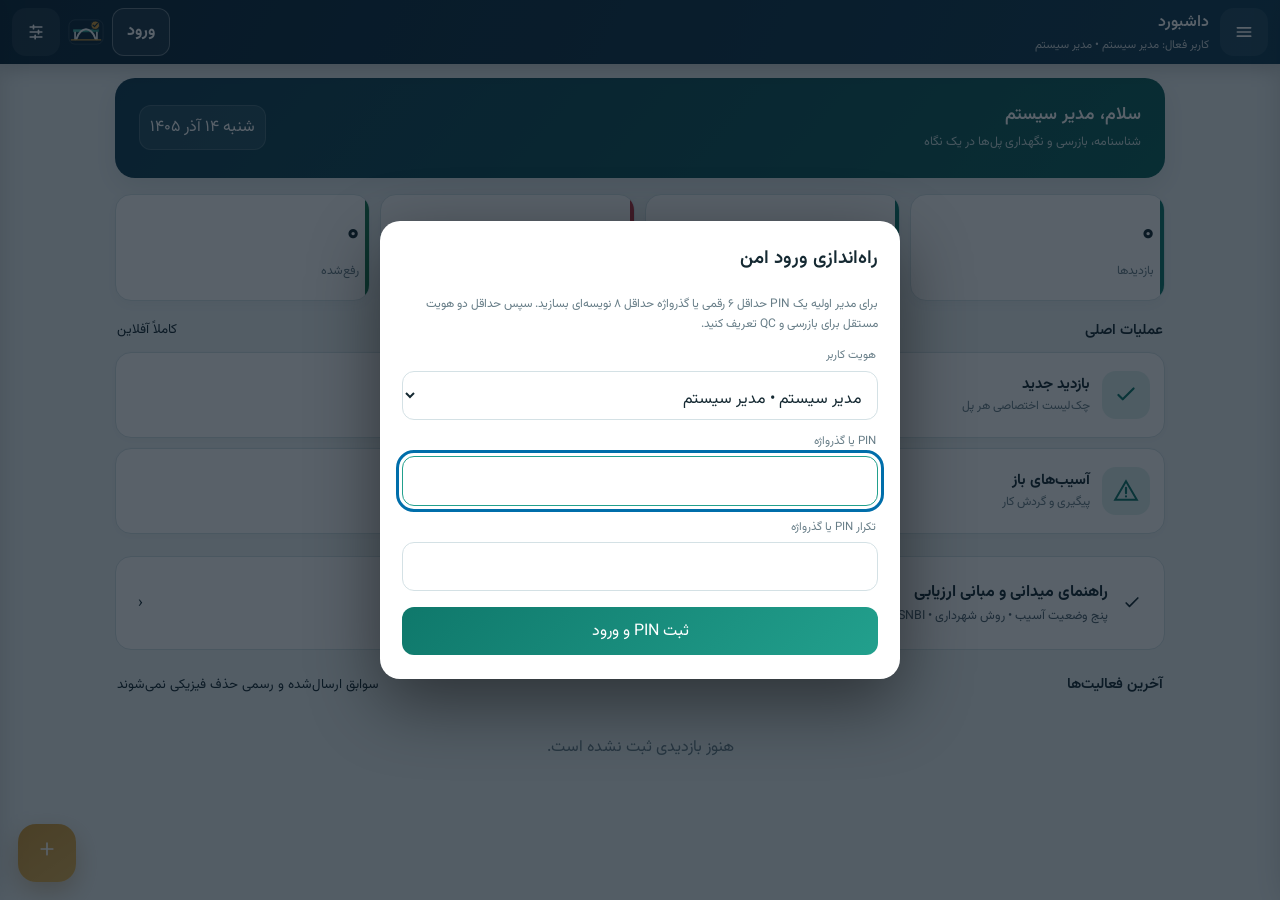
<file: app/src/main/assets/index.html>
<!doctype html>
<html lang="fa" dir="rtl">
<head>
<meta charset="utf-8"><meta name="viewport" content="width=device-width,initial-scale=1,viewport-fit=cover">
<meta http-equiv="Content-Security-Policy" content="default-src 'self' data: blob:; img-src 'self' data: blob: https://appassets.androidplatform.net; style-src 'self' 'unsafe-inline'; script-src 'self' 'unsafe-inline'; connect-src 'none'; object-src 'none'; base-uri 'none'; form-action 'none'">
<link rel="stylesheet" href="css/app.css">
<link rel="stylesheet" href="css/professional.css">
<title>بازرسی پل - Bridge Maintenance</title>

</head>
<body>
<div id="splash" aria-label="صفحه آغازین با پس‌زمینه پل ورسک"><div class="splash-inner"><img class="splash-logo" src="bridge_logo.svg" alt="نشان بازرسی پل"><div class="splash-title">سامانه نگهداری و بازرسی پل</div><div class="bridge-loader"></div><div class="powered">Powered By Daniyal Salimi</div><div class="powered-fa">دانیال سلیمی • سازنده و مالک نرم‌افزار</div></div></div>
<div class="app">
<header class="topbar"><button class="iconbtn" onclick="openDrawer('right')" aria-label="منوی اصلی"><svg class="ui-icon" aria-hidden="true"><use href="icons.svg#menu"></use></svg></button><div class="top-title"><b id="pageTitle">داشبورد</b><small id="activeUserLine">نشست قفل است</small></div><button class="session-button" id="sessionButton" type="button" onclick="toggleSession()" aria-label="ورود امن کاربر">ورود</button><img class="logo-mini" src="bridge_logo.svg" alt=""><button class="iconbtn" onclick="openDrawer('left')" aria-label="ابزارها و تنظیمات"><svg class="ui-icon" aria-hidden="true"><use href="icons.svg#tools"></use></svg></button></header>
<main>
<section id="dashboard" class="page active">
 <div class="hero"><div class="hero-row"><div><h2 id="hello">سلام</h2><p>شناسنامه، بازرسی و نگهداری پل‌ها در یک نگاه</p></div><div class="date-chip" id="todayChip">—</div></div></div>
 <div class="grid4"><div class="stat"><div class="num" id="stIns">۰</div><small>بازدیدها</small></div><div class="stat"><div class="num" id="stBridges">۰</div><small>پل‌های ثبت‌شده</small></div><div class="stat danger"><div class="num" id="stCritical">۰</div><small>آسیب اضطراری باز</small></div><div class="stat ok"><div class="num" id="stResolved">۰</div><small>رفع‌شده</small></div></div>
 <div class="section-title"><h3>عملیات اصلی</h3><small>کاملاً آفلاین</small></div>
 <div class="quick">
  <button class="qcard" onclick="newInspection()"><div class="qicon"><svg class="ui-icon" aria-hidden="true"><use href="icons.svg#check"></use></svg></div><div><b>بازدید جدید</b><span>چک‌لیست اختصاصی هر پل</span></div></button>
  <button class="qcard" onclick="go('bridges')"><div class="qicon"><svg class="ui-icon" aria-hidden="true"><use href="icons.svg#pin"></use></svg></div><div><b>لیست پل‌ها</b><span>افزودن و مشاهده شناسنامه فنی</span></div></button>
  <button class="qcard" onclick="go('defects')"><div class="qicon"><svg class="ui-icon" aria-hidden="true"><use href="icons.svg#warning"></use></svg></div><div><b>آسیب‌های باز</b><span>پیگیری و گردش کار</span></div></button>
  <button class="qcard" onclick="go('reports')"><div class="qicon"><svg class="ui-icon" aria-hidden="true"><use href="icons.svg#chart"></use></svg></div><div><b>گزارش‌ها</b><span>PDF، CSV و Excel</span></div></button>
 </div>
 <button class="academy-entry" onclick="go('academy')"><svg class="ui-icon" aria-hidden="true"><use href="icons.svg#check"></use></svg><span><b>راهنمای میدانی و مبانی ارزیابی</b><small>پنج وضعیت آسیب • روش شهرداری • FHWA / SNBI</small></span><span aria-hidden="true">‹</span></button><div class="section-title"><h3>آخرین فعالیت‌ها</h3><small>سوابق ارسال‌شده و رسمی حذف فیزیکی نمی‌شوند</small></div><div class="list" id="recentList"></div>
</section>

<section id="bridges" class="page"><div class="card"><div class="card-head"><b>لیست پل‌ها</b><span class="pill blue" id="bridgeCount">۰ پل</span></div><div class="card-body"><div class="searchbar"><input class="input" id="bridgeSearch" type="search" placeholder="جستجوی نام، کد، کاربری یا مشخصات فنی..." oninput="renderBridges()"><button class="btn primary" type="button" onclick="editBridge()">＋ افزودن پل</button><button class="btn" type="button" onclick="uploadBridgeFile()">آپلود فایل پل</button></div><div class="selection-bar"><button class="btn" onclick="selectAllRecords('bridges')">انتخاب همه</button><button class="btn danger" onclick="deleteSelected('bridges')">حذف انتخابی</button></div><div class="notice">فرم شناسنامه فنی دقیقاً از فایل «شناسنامه فنی پل - نشریه ۳۶۷» تولید شده و گزینه‌های منویی آن حفظ شده‌اند.</div></div></div><div id="bridgeList" class="bridge-list"></div></section>

<section id="bridgeForm" class="page"><div class="card"><div class="card-head"><b id="bridgeFormTitle">افزودن پل جدید</b><button class="btn" type="button" onclick="go('bridges')">بازگشت</button></div><div class="card-body"><div class="notice">سلول‌های منویی فایل مرجع به فهرست بازشو تبدیل شده‌اند. فیلدهای ستاره‌دار الزامی هستند.</div></div></div><div id="bridgeProfileSections"></div><details class="profile-section" open><summary><span>ثبت موقعیت پل</span><small>GPS یا ورود دستی</small></summary><div class="form-grid"><div class="field"><label>عرض جغرافیایی</label><input id="bridgeLatitude" type="number" step="any" inputmode="decimal" placeholder="35.689200"></div><div class="field"><label>طول جغرافیایی</label><input id="bridgeLongitude" type="number" step="any" inputmode="decimal" placeholder="51.389000"></div></div><div class="btnline"><button class="btn primary" type="button" onclick="captureBridgeLocation()">ثبت خودکار از GPS</button><button class="btn" type="button" onclick="clearBridgeLocation()">پاک کردن موقعیت</button></div><div id="bridgeLocationState" class="muted location-state">موقعیت ثبت نشده</div></details><div class="sticky-save"><button class="btn primary" type="button" onclick="saveBridge()">ذخیره شناسنامه پل</button><button class="btn" type="button" onclick="go('bridges')">انصراف</button></div></section>

<section id="inspectionForm" class="page">
 <div class="card"><div class="card-head"><b>مشخصات بازدید</b><span class="pill blue" id="inspectionNo">پیش‌نویس</span></div><div class="card-body">
  <div class="field bridge-selector-field"><label>انتخاب پل *</label><select id="inspectionBridge" onchange="handleInspectionBridgeChanged()"><option value="">— انتخاب پل —</option></select><small id="selectedBridgeSummary">ابتدا پل را انتخاب کنید تا چک‌لیست اختصاصی ساخته شود.</small></div>
  <div class="form-grid inspection-meta-grid">
   <div class="field"><label>تاریخ بازدید (شمسی)</label><button class="input" id="jdateBtn" onclick="openCalendar()">—</button><input type="hidden" id="gdate"></div>
   <div class="field"><label>نوع بازدید</label><select id="visitType"><option>بازدید چشمی مستمر</option><option>بازدید دوره‌ای شش‌ماهه خط و ابنیه</option><option>پس از خرابی</option><option>بازدید ویژه</option><option>بازدید روزانه</option></select></div>
   <div class="field"><label>شیفت</label><select id="shift"><option>روز</option><option>عصر</option><option>شب</option></select></div>
   <div class="field"><label>بازرس احراز‌شده *</label><input id="inspectorName" type="text" maxlength="120" readonly aria-readonly="true" placeholder="ابتدا وارد شوید"><small>نام از هویت احراز‌شده گرفته می‌شود و قابل ورود دستی نیست.</small></div>
  </div>
 </div></div>
 <div class="section-title"><h3>چک‌لیست تخصصی</h3><small>مشاهده، شواهد و ارزیابی قابل پیگیری</small></div>
 <div class="searchbar checklist-search"><div class="search-input-wrap"><svg class="ui-icon" aria-hidden="true"><use href="icons.svg#search"></use></svg><input class="input" id="checklistSearch" type="search" autocomplete="off" placeholder="جستجوی سریع عیب یا زیربخش..."></div><button class="btn" type="button" onclick="clearChecklistSearch()">پاک کردن</button></div><div class="checklist-tools"><button class="btn" type="button" onclick="markCurrentCategoryHealthy()">تأیید موارد سالم گروه باز</button><button class="btn" type="button" onclick="go('academy')">راهنمای ارزیابی</button></div><div id="inspectionValidation" class="callout urgent" tabindex="-1" role="alert" hidden></div><div id="checklistSearchState" class="muted checklist-search-state" aria-live="polite"></div><div id="scorePreview" aria-live="polite"></div><div id="checklistHost"></div>
 <details class="profile-section international-section"><summary><span>ارزیابی بین‌المللی FHWA / SNBI</span><small>۰ تا ۹ + تفسیر کیفی</small></summary><div class="card-body"><div class="callout">مستقل از امتیاز شهرداری؛ ثبت توسط ارزیاب و بر اساس شواهد. ارزیابی ناقص به‌عنوان سالم گزارش نمی‌شود.</div><div id="internationalForm"></div></div></details>
 <details class="profile-section"><summary><span>ارزیابی کمی عناصر؛ CS1 تا CS4</span><small>اختیاری • با مرجع عنصر</small></summary><div class="card-body"><p>مقدار کل و مقدار هر حالت را با یک واحد وارد کنید. چهار مقدار باید جمعاً برابر مقدار کل باشند.</p><div id="elementAssessments"></div><button class="btn" type="button" onclick="addElementAssessment()">افزودن عنصر</button></div></details>
 <div class="card"><div class="card-head"><b>نام و امضای بازرس</b></div><div class="card-body">
  <div class="notice">امضا به شناسه بازرس احراز‌شده و هش محتوای ارسالی متصل می‌شود. گزارش فقط پس از کنترل کیفیت مستقل رسمی خواهد شد.</div>
  <div class="btnline" style="margin-top:8px"><button class="btn primary" onclick="openSignature('inspector')"><svg class="ui-icon" aria-hidden="true"><use href="icons.svg#signature"></use></svg> ثبت امضای بازرس</button></div>
  <div class="btnline" style="margin-top:12px"><button class="btn primary" onclick="saveInspection(false)">ذخیره پیش‌نویس</button><button class="btn navy" onclick="saveInspection(true)">ارسال برای کنترل کیفیت مستقل</button></div>
 </div></div>
</section>

<section id="drafts" class="page"><div class="searchbar"><input class="input" id="draftSearch" placeholder="جستجو در پیش‌نویس‌ها..." oninput="renderDrafts()"><button class="btn" onclick="selectAllRecords('drafts')">انتخاب همه</button><button class="btn danger" onclick="deleteSelected('drafts')">حذف</button></div><div id="draftList" class="list"></div></section>
<section id="inspections" class="page"><div class="searchbar"><input class="input" id="insSearch" placeholder="جستجو در گزارش‌های تأییدشده..." oninput="renderInspections()"><button class="btn" onclick="exportHistoryZip()">ZIP سوابق رسمی</button></div><div class="notice">گزارش تأییدشده تغییرناپذیر است؛ اصلاح با نسخه جانشین و ابطال با رکورد مستقل انجام می‌شود.</div><div id="inspectionList" class="list" style="margin-top:10px"></div></section>
<section id="reviews" class="page"><div class="card"><div class="card-head"><b>صف کنترل کیفیت مستقل</b><span class="pill warning" id="reviewCount">۰ گزارش</span></div><div class="card-body"><div class="notice">بازبین باید هویت و صلاحیت معتبر داشته باشد و نمی‌تواند گزارش خود را تأیید کند. شماره رسمی فقط پس از تأیید صادر می‌شود.</div></div></div><div id="reviewList" class="list"></div></section>
<section id="criticalFindings" class="page"><div class="card"><div class="card-head"><b>پرونده‌های یافته بحرانی</b><span class="pill danger">اقدام ایمنی</span></div><div class="card-body"><div class="callout urgent">هر یافته اضطراری باید اقدام فوری، تصمیم بهره‌برداری، اعلان، مسئول، مهلت و تأیید مستقل رفع خطر داشته باشد.</div></div></div><div id="criticalList" class="list"></div></section>
<section id="programs" class="page"><div class="card"><div class="card-head"><b>برنامه بازرسی و موعدها</b></div><div class="card-body"><div class="notice">فاصله پایه باید منبع مصوب داشته باشد. موعد زودتر مبتنی بر ریسک فقط با دلیل مهندسی ثبت می‌شود و برنامه عقب‌افتاده به علت تأخیر نیاز دارد.</div></div></div><div id="programList" class="list"></div></section>
<section id="defects" class="page"><div class="searchbar"><input class="input" id="defSearch" placeholder="جستجو در آسیب‌ها..." oninput="renderDefects()"><select id="defFilter" onchange="renderDefects()"><option value="open">باز</option><option value="critical">اضطراری</option><option value="all">همه</option></select><button class="btn" onclick="selectAllRecords('defects')">انتخاب همه</button><button class="btn danger" onclick="deleteSelected('defects')">حذف انتخابی</button></div><div id="defectList" class="list"></div></section>

<section id="reports" class="page"><div class="card"><div class="card-head"><b>گزارش‌های خروجی</b></div><div class="card-body"><div class="form-grid"><div class="field"><label>نوع بازه</label><select id="reportPeriod"><option value="day">روزانه</option><option value="month">ماهانه شمسی</option><option value="all">همه سوابق</option></select></div><div class="field"><label>تاریخ / ماه مبنا</label><button class="input" id="reportDateBtn" onclick="openCalendar('report')">—</button></div></div><div class="btnline" style="margin-top:10px"><button class="btn" onclick="exportReport('pdf')">PDF</button><button class="btn" onclick="exportReport('csv')">CSV</button><button class="btn" onclick="exportReport('xlsx')">Excel</button><button class="btn primary" onclick="exportReport('zip')">ZIP کامل</button></div><div class="notice" style="margin-top:12px">گزارش شامل شناسنامه، مشاهدات، امتیازها و پوشش بازرسی است. برای دریافت تصاویر همراه گزارش، ZIP کامل را انتخاب کنید. CSV قالب متنی است و اندازه و رنگ سلول ندارد.</div></div></div><div id="reportSummary"></div></section>
<section id="users" class="page"><div class="card"><div class="card-head"><b>هویت‌ها، نقش‌ها و صلاحیت‌ها</b><button class="btn" onclick="editUser()">＋ هویت حرفه‌ای</button></div><div class="card-body"><div class="notice">عملیات رسمی به نشست دارای PIN، نقش مجاز و صلاحیت معتبر متصل است. هویت دارای سابقه حذف نمی‌شود و فقط با دلیل غیرفعال خواهد شد.</div></div></div><div id="userList" class="list"></div></section>
<section id="master" class="page"><div class="card"><div class="card-head"><b>اطلاعات پایه و حدود فنی</b></div><div class="card-body"><div class="notice">آستانه‌های مهندسی فقط در صورت وجود منبع معتبر و تأیید سازمانی ثبت شوند. برنامه عدد فنی حدسی تولید نمی‌کند.</div><div id="masterList"></div></div></div></section>

<section id="academy" class="page"><div class="academy-hero"><span class="eyebrow">دفترچه همراه بازرس • ۱.۶.۰</span><h2>از مشاهده تا تصمیم آگاهانه</h2><p>راهنمای میدانی، معنای امتیازها و مستندات مهندسی؛ همیشه آفلاین در دسترس.</p></div><label class="academy-search">جستجو در راهنمای مهندسی<input id="academySearch" type="search" placeholder="مثلاً ع.ا.ب، ترک، امتیاز یا عکس" oninput="renderAcademy()"></label><div id="academyLessons"></div><details class="lesson"><summary><b>منابع و نسخه روش</b></summary><div class="lesson-body"><p>منبع محلی: VELAYAT.xlsx، برگه Ins. Form. روش نرم‌افزار: ۱.۶.۰. نشانی‌ها برای مراجعه و کنترل منبع ارائه شده‌اند؛ جزوه بدون اینترنت قابل استفاده است.</p><ul id="academyReferences"></ul></div></details></section>
<section id="guide" class="page">
 <div class="card"><div class="card-head"><b>راهنمای استفاده</b><span class="pill blue">راهنمای سریع و کامل</span></div><div class="card-body"><div class="notice">این راهنما برای کاربر تازه‌کار نوشته شده است. هر بخش را باز کنید؛ مراحل به ترتیب عملی توضیح داده شده‌اند.</div></div></div>
 <div class="guide-list">
  <details class="guide-item" open><summary>۱. راه‌اندازی هویت امن و صلاحیت</summary><div><p>در نخستین اجرا برای مدیر سیستم PIN حداقل ۶ رقمی یا گذرواژه حداقل ۸ نویسه‌ای بسازید. سپس از «هویت‌ها، نقش‌ها و صلاحیت‌ها» حداقل یک بازرس و یک بازبین QC مستقل تعریف کنید.</p><p>صلاحیت شامل رشته، مدرک، سابقه، دوره، گواهی، تاریخ انقضا و دامنه انواع بازرسی است و تأیید آن نباید توسط خود شخص انجام شود.</p></div></details>
  <details class="guide-item"><summary>۲. ثبت شناسنامه پل</summary><div><p>از «لیست پل‌ها» گزینه «افزودن پل» را بزنید. فیلدها و گزینه‌های بازشو از فایل شناسنامه فنی نشریه ۳۶۷ ساخته شده‌اند.</p><p>موقعیت پل را می‌توانید از GPS دستگاه بگیرید یا عرض و طول جغرافیایی را دستی وارد کنید.</p></div></details>
  <details class="guide-item"><summary>۳. ثبت بازدید جدید</summary><div><p>«بازدید جدید» را بزنید و در نخستین فیلد پل موردنظر را انتخاب کنید. چک‌لیست بر اساس کاربری، سیستم سازه‌ای، مصالح و اجزای ثبت‌شده همان پل ساخته می‌شود؛ انتخاب‌نکردن شدت به معنی بررسی‌نشدن است.</p><p>گروه‌های چک‌لیست در حالت پیش‌فرض بسته هستند. فلش هر گروه را بزنید تا باز یا بسته شود.</p></div></details>
  <details class="guide-item"><summary>۴. ثبت GPS محل خرابی</summary><div><p>در هر رخداد دکمه «ثبت لوکیشن» را بزنید. بار اول Android مجوز موقعیت مکانی می‌خواهد. برای دقت بهتر، Location/GPS گوشی روشن و فضای دید آسمان مناسب باشد.</p><p>برنامه طول و عرض جغرافیایی، دقت، زمان ثبت و منبع موقعیت را نگه می‌دارد. اگر دقت پایین باشد در همان کارت مشخص می‌شود؛ می‌توانید دوباره ثبت کنید یا لوکیشن را پاک کنید. مختصات دستی ساخته یا حدس زده نمی‌شود.</p></div></details>
  <details class="guide-item"><summary>۵. عکس‌ها و پیوست‌ها</summary><div><p>برای هر رخداد می‌توانید از دوربین عکس بگیرید یا تصویر موجود را انتخاب کنید. تصاویر هر رخداد مستقل‌اند. در خروجی ZIP، عکس‌ها بر اساس بازدید و کد رخداد دسته‌بندی می‌شوند.</p></div></details>
  <details class="guide-item"><summary>۶. هویت و امضای بازرس</summary><div><p>نام بازرس از نشست احراز‌شده خوانده می‌شود و قابل ورود دستی نیست. «امضای بازرس» را ثبت کنید؛ فایل امضا به شناسه همان کاربر متصل می‌شود و هنگام ارسال به هش محتوای بازدید پیوند می‌خورد.</p></div></details>
  <details class="guide-item"><summary>۷. پیش‌نویس، ارسال و کنترل کیفیت</summary><div><p>پیش‌نویس قابل ویرایش و حذف است. «ارسال برای کنترل کیفیت مستقل» رکورد میدانی را قفل و snapshot نسخه را نگهداری می‌کند؛ این مرحله هنوز گزارش رسمی نیست.</p><p>بازبین واجدصلاحیت دیگری گزارش را با نظر مستند تأیید یا برای اصلاح بازمی‌گرداند. شماره رسمی یکتا فقط پس از تأیید صادر می‌شود.</p></div></details>
  <details class="guide-item"><summary>۸. سوابق، ابطال و یافته بحرانی</summary><div><p>گزارش تأییدشده حذف یا بازنویسی نمی‌شود. اصلاح، نسخه جانشین با پیوند به اصل می‌سازد و ابطال، دلیل و تأیید مستقل را بدون حذف اصل ثبت می‌کند.</p><p>یافته اضطراری تا ثبت اقدام فوری، تصمیم بهره‌برداری، اعلان، مسئول و مهلت ارسال نمی‌شود؛ بستن پرونده نیز به مدرک رفع خطر و تأیید مستقل نیاز دارد.</p></div></details>
  <details class="guide-item"><summary>۹. گزارش PDF، Excel، CSV و ZIP</summary><div><p>خروجی رسمی فقط از گزارش‌های تأییدشده و باطل‌نشده ساخته می‌شود و شماره گزارش، هویت بازرس، بازبین QC و نسخه را نشان می‌دهد. رکوردهای در انتظار QC یا بازگشتی خروجی رسمی ندارند.</p><p>ZIP کامل علاوه بر گزارش‌ها، JSON پل‌ها و بازدیدها و پوشه‌های عکس و امضا را نگه می‌دارد. لینک نام تصویر در Excel به مسیر نسبی همان عکس در بسته ZIP اشاره می‌کند.</p></div></details>
  <details class="guide-item"><summary>۱۰. منطق چک‌لیست پویا</summary><div><p>برای پل راه، نوع روسازی ثبت‌شده تعیین می‌کند موارد آسفالتی، بتنی یا عمومی کدام‌اند. برای پل راه‌آهن، موارد ریل و هندسه خط نمایش داده می‌شوند؛ بالاست فقط برای خط بالاستی و بست مستقیم فقط برای خطِ متصل مستقیم به عرشه می‌آید.</p><p>وجود هر جزء نیز مستقل کنترل می‌شود؛ برای نمونه اگر نرده یا پیاده‌رو «وجود ندارد» باشد، موارد همان جزء حذف می‌شوند. خرابی‌های مصالح برای عضو مربوط ساخته می‌شوند؛ مانند خرابی بتن پایه و خرابی فولاد تیرها، بدون نمایش دستهٔ مصالح نامرتبط.</p></div></details>
  <details class="guide-item"><summary>۱۱. برنامه بازدید، پشتیبان و بازیابی</summary><div><p>در «برنامه بازرسی و موعدها»، موعد و مبنای مصوب را برای هر پل ثبت کنید. تغییر زودتر بر اساس ریسک و تأخیر از موعد باید دلیل داشته باشد.</p><p>پشتیبان شامل داده، audit زنجیره‌شده، عکس و امضاست؛ verifierهای PIN عمداً منتقل نمی‌شوند. پس از بازیابی معتبر، مدیر سیستم باید PIN را دوباره راه‌اندازی کند.</p></div></details>
  <details class="guide-item"><summary>۱۲. تنظیمات ظاهر و حالت شب</summary><div><p>از «نمایش و ظاهر» حالت روز/شب، فونت‌ها، اندازه متن، تراکم، کنتراست و سایر گزینه‌ها را تنظیم کنید. اگر خوانایی اولویت دارد، پیش‌تنظیم «خوانایی بالا» مناسب است.</p></div></details>
  <details class="guide-item"><summary>۱۳. نکات ایمنی داده و خطایابی</summary><div><p>قبل از بازیابی یا تغییر عمده، یک Backup جدید بگیرید. اگر GPS پاسخ نداد، مجوز Location و روشن بودن سرویس موقعیت را بررسی کنید. اگر دوربین لغو شود، پیش‌نویس باید باقی بماند.</p><p>این برنامه آفلاین طراحی شده و دسترسی اینترنت زمان اجرا ندارد. چک‌لیست کمک‌یار بازرسی چشمی است و جایگزین قضاوت مهندس واجدصلاحیت، آزمایش تکمیلی یا دستورالعمل مصوب مالک پل نیست.</p></div></details>
 </div>
</section>
<section id="settings" class="page"><div class="settings-nav"><button onclick="showSettingsPanel('appearance')">نمایش و ظاهر</button><button onclick="showSettingsPanel('organization')">سازمان</button><button onclick="showSettingsPanel('data')">داده و پشتیبان</button><button onclick="showSettingsPanel('about')">درباره برنامه</button></div>
<div id="settingsAppearance" class="settings-panel active"><div class="card"><div class="card-head"><b>تنظیمات ظاهری</b><span class="pill blue">پیشنهادی</span></div><div class="card-body">
  <div class="form-grid">
   <div class="field"><label>حالت</label><select id="themeMode" data-appearance onchange="appearanceChanged()"><option value="day">روز</option><option value="night">شب</option></select></div>
   <div class="field"><label>پیش‌تنظیم</label><select id="appearancePreset" onchange="applyAppearancePreset(this.value)"><option value="recommended">پیشنهادی</option><option value="readable">خوانایی بالا</option><option value="compact">فشرده</option><option value="custom">سفارشی</option></select></div>
   <div class="field"><label>فونت متن عمومی</label><select id="fontMain" data-appearance onchange="appearanceChanged()"><option value="noto-sans">Noto Sans Arabic</option><option value="vazirmatn">Vazirmatn</option><option value="noto-naskh">Noto Naskh Arabic</option></select></div>
   <div class="field"><label>فونت عنوان‌ها</label><select id="fontTitle" data-appearance onchange="appearanceChanged()"><option value="noto-sans">Noto Sans Arabic</option><option value="vazirmatn">Vazirmatn</option><option value="noto-naskh">Noto Naskh Arabic</option></select></div>
   <div class="field"><label>فونت برچسب فیلدها</label><select id="fontLabel" data-appearance onchange="appearanceChanged()"><option value="noto-sans">Noto Sans Arabic</option><option value="vazirmatn">Vazirmatn</option><option value="noto-naskh">Noto Naskh Arabic</option></select></div>
   <div class="field"><label>فونت متن فیلدها</label><select id="fontInput" data-appearance onchange="appearanceChanged()"><option value="noto-sans">Noto Sans Arabic</option><option value="vazirmatn">Vazirmatn</option><option value="noto-naskh">Noto Naskh Arabic</option></select></div>
   <div class="field"><label>فونت جداول</label><select id="fontTable" data-appearance onchange="appearanceChanged()"><option value="noto-sans">Noto Sans Arabic</option><option value="vazirmatn">Vazirmatn</option><option value="noto-naskh">Noto Naskh Arabic</option></select></div>
   <div class="field"><label>اندازه متن</label><select id="textSize" data-appearance onchange="appearanceChanged()"><option value="xs">خیلی کوچک</option><option value="s">کوچک</option><option value="m">استاندارد</option><option value="l">بزرگ</option><option value="xl">خیلی بزرگ</option></select></div>
   <div class="field"><label>وزن متن عمومی</label><select id="bodyWeight" data-appearance onchange="appearanceChanged()"><option value="400">معمولی</option><option value="500">متوسط</option><option value="600">پررنگ</option></select></div>
   <div class="field"><label>وزن عنوان‌ها</label><select id="headingWeight" data-appearance onchange="appearanceChanged()"><option value="500">معمولی</option><option value="600">متوسط</option><option value="700">پررنگ</option></select></div>
   <div class="field"><label>تراکم رابط</label><select id="uiDensity" data-appearance onchange="appearanceChanged()"><option value="compact">فشرده</option><option value="standard">استاندارد</option><option value="large">درشت</option></select></div>
   <div class="field"><label>اندازه کنترل‌ها</label><select id="controlSize" data-appearance onchange="appearanceChanged()"><option value="standard">استاندارد</option><option value="large">درشت</option></select></div>
   <div class="field"><label>سبک گوشه‌ها</label><select id="cornerStyle" data-appearance onchange="appearanceChanged()"><option value="low">کم</option><option value="standard">استاندارد</option><option value="round">گرد</option></select></div>
   <div class="field"><label>انیمیشن رابط</label><select id="animationMode" data-appearance onchange="appearanceChanged()"><option value="full">کامل</option><option value="reduced">کاهش‌یافته</option><option value="off">خاموش</option></select></div>
   <div class="field"><label>کنتراست</label><select id="contrastMode" data-appearance onchange="appearanceChanged()"><option value="standard">استاندارد</option><option value="high">زیاد</option></select></div>
   <div class="field"><label>رنگ تأکیدی</label><select id="accentPalette" data-appearance onchange="appearanceChanged()"><option value="engineering-teal">فیروزه‌ای مهندسی</option><option value="blue">آبی</option><option value="green">سبز</option><option value="slate-blue">خاکستری-آبی</option></select></div>
   <div class="field"><label>اندازه برچسب نقشه</label><select id="mapLabelScale" data-appearance onchange="appearanceChanged()"><option value="0.9">کوچک</option><option value="1">استاندارد</option><option value="1.15">بزرگ</option></select></div>
  </div>
  <div class="appearance-preview" id="appearancePreview" aria-live="polite"><div class="preview-title">نمونه عنوان</div><p>نمونه متن عمومی برای بررسی خوانایی در محیط کار.</p><label>برچسب فیلد</label><input value="نمونه مقدار" readonly><div class="preview-actions"><button class="btn primary" type="button">دکمه نمونه</button><span class="severity-badge sev-critical">اضطراری</span></div></div>
  <div class="btnline"><button class="btn primary" type="button" onclick="saveSettings()">ذخیره تنظیمات</button><button class="btn" type="button" onclick="resetAppearance()">بازنشانی تنظیمات ظاهری</button></div>
 </div></div>
</div>
<div id="settingsOrganization" class="settings-panel"><div class="card"><div class="card-head"><b>سازمان</b></div><div class="card-body"><div class="field"><label>نام سازمان / اداره برای سربرگ گزارش</label><input id="orgName" value="شرکت مهندسین مشاور هگزا"></div><div class="field"><label>واحد / اداره کل</label><input id="unitName"></div><div class="field"><label>نمایش تاریخ میلادی در جزئیات</label><select id="showGregorian"><option value="yes">بله</option><option value="no">خیر</option></select></div><button class="btn primary" type="button" onclick="saveSettings()">ذخیره تنظیمات</button></div></div></div>
<div id="settingsData" class="settings-panel"><div class="card"><div class="card-head"><b>داده و پشتیبان</b></div><div class="card-body"><div class="muted">پشتیبان کامل شامل داده ساختاریافته و فایل‌های رسانه‌ای است. فایل پشتیبان ابتدا اعتبارسنجی و خلاصه می‌شود؛ پس از تأیید شما، یک پشتیبان ایمنی ساخته و بازیابی تراکنشی انجام می‌شود.</div><div class="btnline" style="margin-top:12px"><button class="btn" onclick="backupAll()">ایجاد پشتیبان کامل</button><button class="btn" onclick="restoreBackup()">بازیابی پشتیبان</button></div><div id="backupStatus" class="backup-status muted" aria-live="polite">برای اطمینان، پشتیبان‌ها را خارج از گوشی نیز نگهداری کنید.</div></div></div></div>
<div id="settingsAbout" class="settings-panel"><div class="card"><div class="card-head"><b>درباره برنامه و اطلاعات فنی</b></div><div class="card-body"><div class="about-owner"><b>Powered By Daniyal Salimi</b><span>طراحی و ساخت: دانیال سلیمی</span><small>حقوق انحصاری نرم‌افزار متعلق به سازنده است.</small></div><div class="divider"></div><div class="muted">نسخه آفلاین • بدون مجوز اینترنت • پایگاه داده محلی</div><div class="divider"></div><div id="appVersion" class="muted">—</div></div></div></div>
</section>
</main>
<button class="fab" onclick="newInspection()" aria-label="بازدید جدید"><svg class="ui-icon" aria-hidden="true"><use href="icons.svg#plus"></use></svg></button>
</div>

<div class="scrim" id="scrim" onclick="closeDrawers()"></div>
<aside class="drawer right" id="rightDrawer"><div class="drawer-head"><img src="bridge_logo.svg"><b>سامانه نگهداری و بازرسی پل</b><small id="drawerUser">کاربر فعال</small></div><div class="menu" id="mainMenu">
<button onclick="go('dashboard')"><span class="mi"><svg class="ui-icon" aria-hidden="true"><use href="icons.svg#home"></use></svg></span>داشبورد</button><button onclick="go('bridges')"><span class="mi"><svg class="ui-icon" aria-hidden="true"><use href="icons.svg#pin"></use></svg></span>لیست پل‌ها</button><button onclick="newInspection()"><span class="mi"><svg class="ui-icon" aria-hidden="true"><use href="icons.svg#check"></use></svg></span>بازدید جدید</button><button onclick="go('drafts')"><span class="mi"><svg class="ui-icon" aria-hidden="true"><use href="icons.svg#report"></use></svg></span>پیش‌نویس‌ها و بازگشتی‌ها</button><button onclick="go('reviews')"><span class="mi"><svg class="ui-icon" aria-hidden="true"><use href="icons.svg#check"></use></svg></span>صف کنترل کیفیت</button><button onclick="go('inspections')"><span class="mi"><svg class="ui-icon" aria-hidden="true"><use href="icons.svg#report"></use></svg></span>گزارش‌های رسمی</button><button onclick="go('criticalFindings')"><span class="mi"><svg class="ui-icon" aria-hidden="true"><use href="icons.svg#warning"></use></svg></span>یافته‌های بحرانی</button><button onclick="go('defects')"><span class="mi"><svg class="ui-icon" aria-hidden="true"><use href="icons.svg#warning"></use></svg></span>آسیب‌ها و اقدامات اصلاحی</button><button onclick="go('reports')"><span class="mi"><svg class="ui-icon" aria-hidden="true"><use href="icons.svg#chart"></use></svg></span>گزارش‌ها</button></div></aside>
<aside class="drawer left" id="leftDrawer"><div class="drawer-head"><b>ابزارها و تنظیمات</b><small>مدیریت آفلاین سامانه</small></div><div class="menu"><button onclick="go('users')"><span class="mi"><svg class="ui-icon" aria-hidden="true"><use href="icons.svg#users"></use></svg></span>هویت‌ها و صلاحیت‌ها</button><button onclick="go('programs')"><span class="mi"><svg class="ui-icon" aria-hidden="true"><use href="icons.svg#settings"></use></svg></span>برنامه بازرسی و موعدها</button><button onclick="go('master')"><span class="mi"><svg class="ui-icon" aria-hidden="true"><use href="icons.svg#settings"></use></svg></span>اطلاعات پایه و حدود فنی</button><button onclick="go('settings')"><span class="mi"><svg class="ui-icon" aria-hidden="true"><use href="icons.svg#tools"></use></svg></span>تنظیمات</button><button onclick="go('academy')"><span class="mi"><svg class="ui-icon" aria-hidden="true"><use href="icons.svg#check"></use></svg></span>راهنمای میدانی و امتیازدهی</button><button onclick="go('guide')"><span class="mi"><svg class="ui-icon" aria-hidden="true"><use href="icons.svg#check"></use></svg></span>راهنمای استفاده</button><button onclick="backupAll()"><span class="mi"><svg class="ui-icon" aria-hidden="true"><use href="icons.svg#backup"></use></svg></span>پشتیبان‌گیری</button></div></aside>

<div class="modal" id="calendarModal"><div class="sheet" data-swipe-sheet="bottom"><div class="sheetbar"></div><div class="calendar-head"><button class="btn" onclick="calMove(-1)">‹</button><b id="calTitle">—</b><button class="btn" onclick="calMove(1)">›</button></div><div class="cal-grid" id="calGrid"></div><div class="btnline" style="margin-top:10px"><button class="btn" onclick="closeModal('calendarModal')">انصراف</button><button class="btn primary" onclick="calToday()">امروز</button></div></div></div>
<div class="modal" id="signatureModal"><div class="sheet" data-swipe-sheet="bottom"><div class="sheetbar"></div><h3>امضای دستی</h3><canvas id="signatureCanvas" class="signature"></canvas><div class="btnline" style="margin-top:10px"><button class="btn" onclick="clearSignature()">پاک کردن</button><button class="btn primary" onclick="saveSignature()">ثبت امضا</button></div></div></div>
<div class="modal" id="annotateModal"><div class="sheet" data-swipe-sheet="bottom"><div class="sheetbar"></div><h3>علامت‌گذاری روی تصویر</h3><canvas id="annotateCanvas" class="annotate"></canvas><div class="btnline" style="margin-top:10px"><button class="btn" onclick="closeModal('annotateModal')">انصراف</button><button class="btn primary" onclick="saveAnnotatedPhoto()">ذخیره تصویر</button></div></div></div>
<div class="modal" id="genericModal"><div class="sheet" data-swipe-sheet="bottom"><div class="sheetbar"></div><h3 id="genericTitle"></h3><div id="genericBody"></div><div id="genericActions" class="btnline" style="margin-top:12px"></div></div></div>
<div class="modal auth-modal" id="authModal" role="dialog" aria-modal="true" aria-labelledby="authTitle"><div class="sheet auth-sheet"><h3 id="authTitle">ورود امن</h3><p id="authHelp" class="muted"></p><div class="field"><label for="authUser">هویت کاربر</label><select id="authUser" autocomplete="username"></select></div><div class="field"><label for="authPin">PIN یا گذرواژه</label><input id="authPin" type="password" inputmode="numeric" autocomplete="current-password" minlength="6" maxlength="64"></div><div class="field" id="authPinConfirmField" hidden><label for="authPinConfirm">تکرار PIN یا گذرواژه</label><input id="authPinConfirm" type="password" inputmode="numeric" autocomplete="new-password" minlength="6" maxlength="64"></div><div id="authError" class="inline-error" role="alert" tabindex="-1" aria-live="assertive"></div><div class="btnline"><button class="btn primary" id="authSubmit" type="button" onclick="submitAuthentication()">ورود</button><button class="btn" id="authCancel" type="button" onclick="closeModal('authModal')">انصراف</button></div></div></div>
<div class="toast" id="toast"></div>

<script src="js/bridge.js"></script>
<script src="js/severity.js"></script>
<script src="js/search.js"></script>
<script src="data/bridge-profile-schema.js"></script>
<script src="data/municipal-catalog.js"></script>
<script src="js/scoring.js"></script>
<script src="data/bridge-checklists.js"></script>
<script src="js/locations.js"></script>
<script src="js/app-core.js"></script>
<script src="js/navigation.js"></script>
<script src="js/bridges.js"></script>
<script src="js/photos.js"></script>
<script src="js/reports.js"></script>
<script src="js/backup.js"></script>
<script src="js/appearance.js"></script>
<script src="js/gestures.js"></script>
<script src="js/engineering.js"></script>
<script src="js/governance.js"></script>

</body></html>
</file>
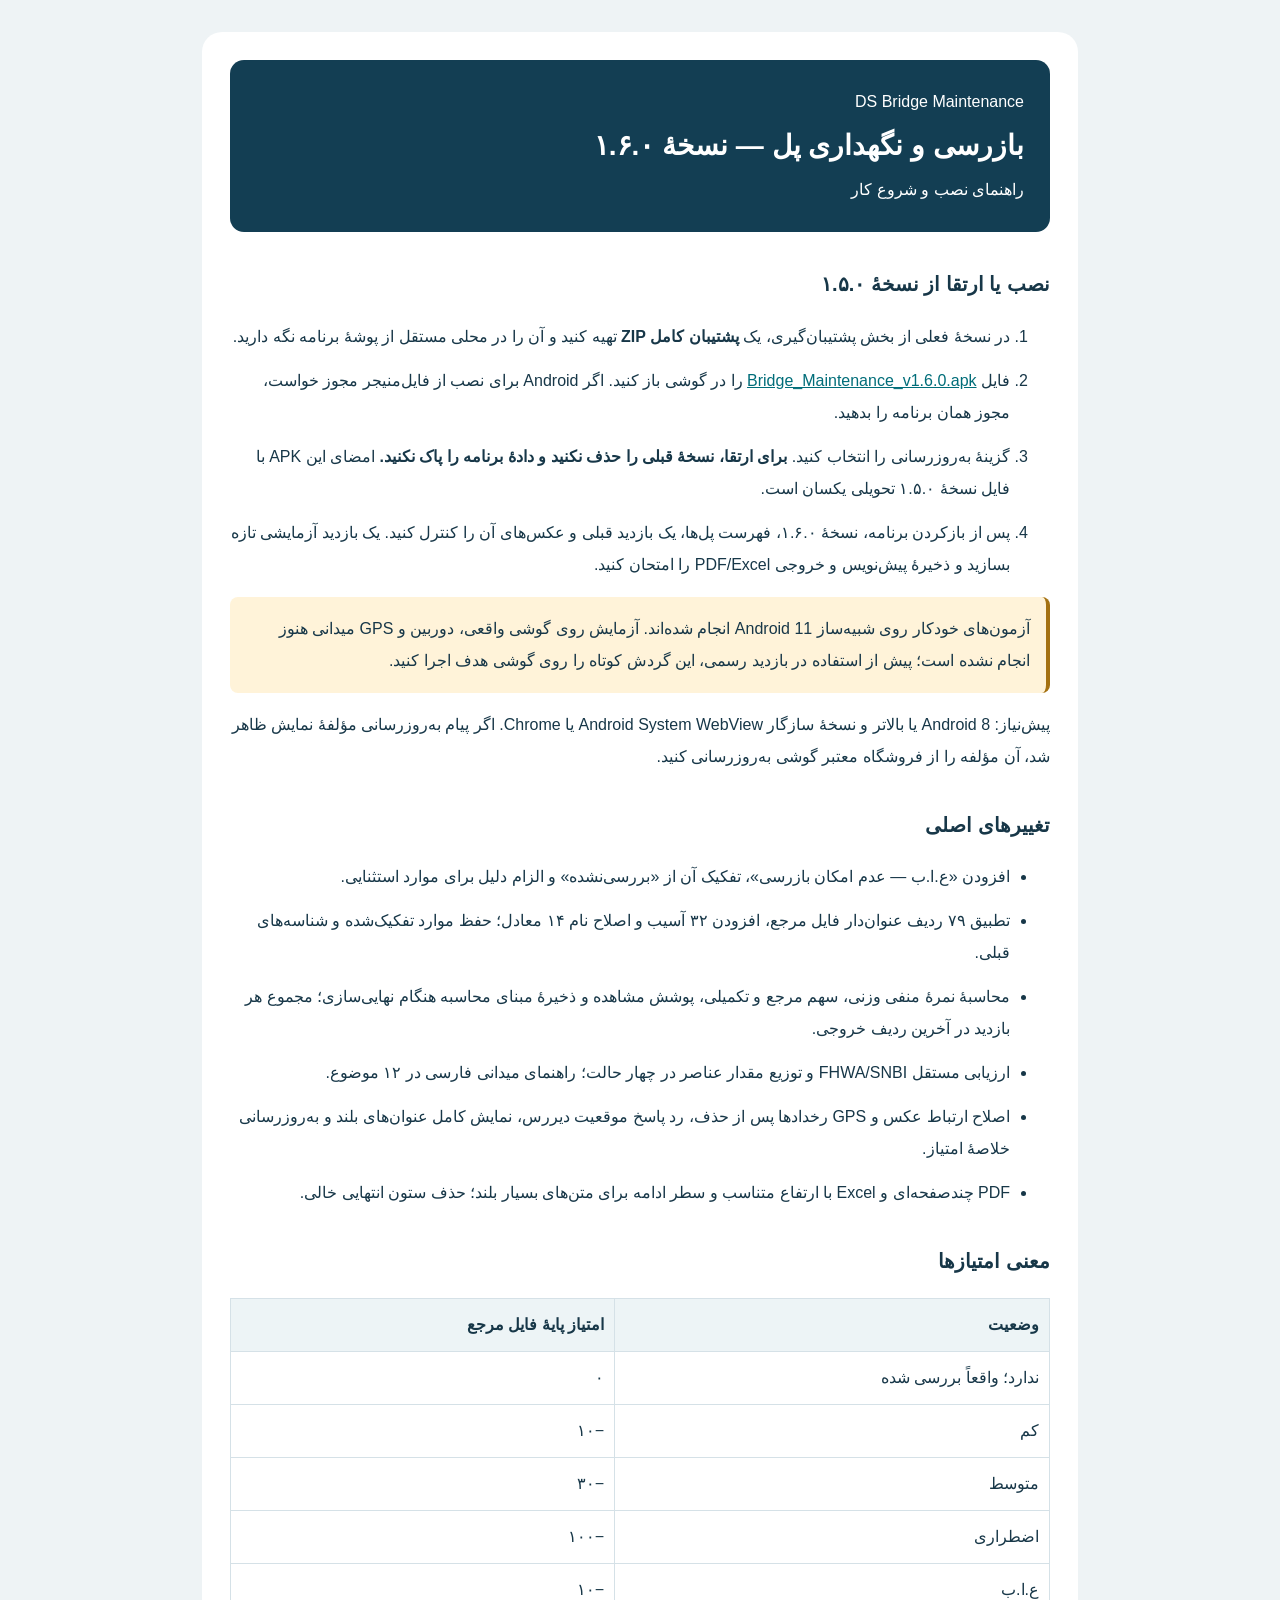
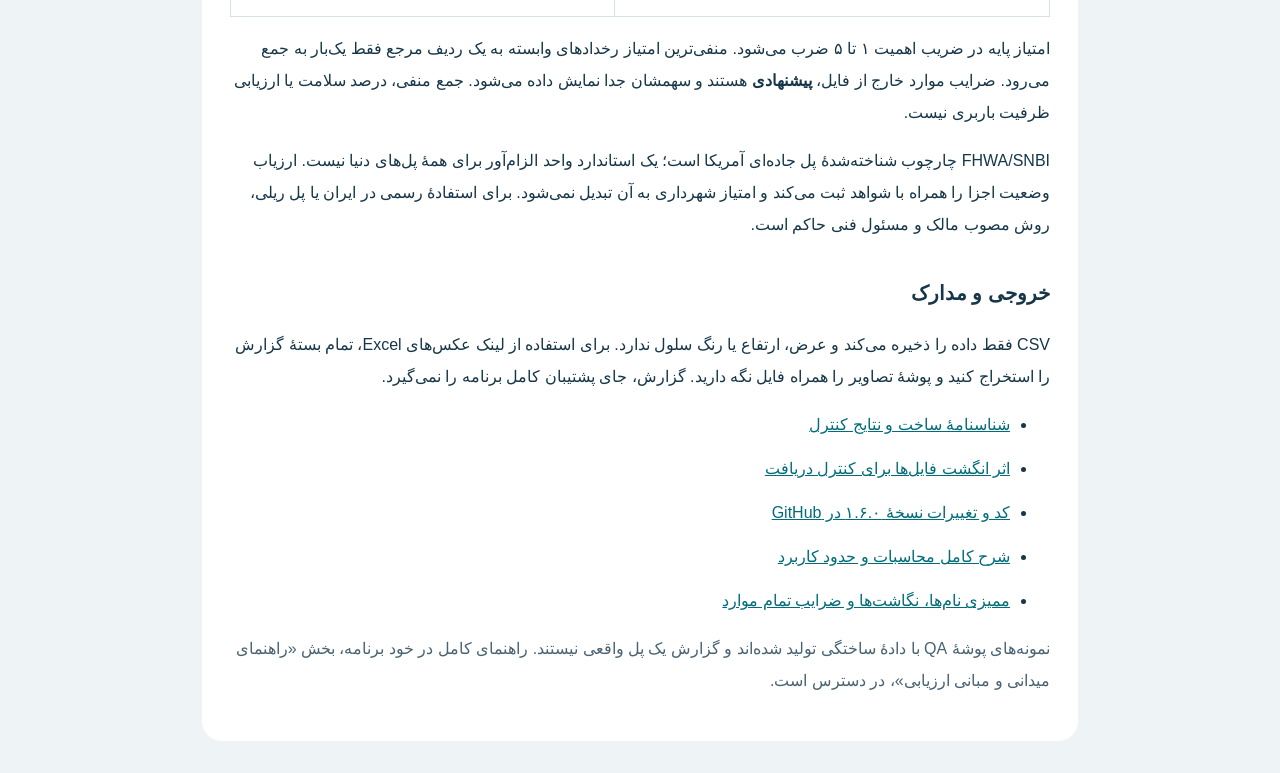
<file: releases/v1.6.0/README_INSTALL_FA.html>
<!doctype html><html lang="fa" dir="rtl"><meta charset="utf-8"><meta name="viewport" content="width=device-width,initial-scale=1"><title>راهنمای نصب — بازرسی پل ۱.۶.۰</title>
<style>body{margin:0;background:#eef3f5;color:#173748;font:16px/2 Tahoma,Arial,sans-serif}main{max-width:820px;margin:32px auto;padding:28px;background:#fff;border-radius:20px}header{background:#133e53;color:#fff;padding:26px;border-radius:14px}h1{font-size:28px;margin:0}h2{font-size:20px;margin-top:32px}a{color:#006d79}li{margin:12px 0}code{direction:ltr;unicode-bidi:isolate;display:inline-block;overflow-wrap:anywhere;font-size:13px}.note{padding:16px;background:#fff3d9;border-right:4px solid #a47112;border-radius:8px}.muted{color:#496373}table{border-collapse:collapse;width:100%}td,th{border:1px solid #d5e1e7;padding:10px;text-align:right}th{background:#edf4f6}@media(max-width:600px){main{margin:0;padding:18px;border-radius:0}h1{font-size:23px}}</style>
<main><header><div>DS Bridge Maintenance</div><h1>بازرسی و نگهداری پل — نسخهٔ ۱.۶.۰</h1><div>راهنمای نصب و شروع کار</div></header>
<h2>نصب یا ارتقا از نسخهٔ ۱.۵.۰</h2>
<ol><li>در نسخهٔ فعلی از بخش پشتیبان‌گیری، یک <strong>پشتیبان کامل ZIP</strong> تهیه کنید و آن را در محلی مستقل از پوشهٔ برنامه نگه دارید.</li><li>فایل <a href="Bridge_Maintenance_v1.6.0.apk">Bridge_Maintenance_v1.6.0.apk</a> را در گوشی باز کنید. اگر Android برای نصب از فایل‌منیجر مجوز خواست، مجوز همان برنامه را بدهید.</li><li>گزینهٔ به‌روزرسانی را انتخاب کنید. <strong>برای ارتقا، نسخهٔ قبلی را حذف نکنید و دادهٔ برنامه را پاک نکنید.</strong> امضای این APK با فایل نسخهٔ ۱.۵.۰ تحویلی یکسان است.</li><li>پس از بازکردن برنامه، نسخهٔ ۱.۶.۰، فهرست پل‌ها، یک بازدید قبلی و عکس‌های آن را کنترل کنید. یک بازدید آزمایشی تازه بسازید و ذخیرهٔ پیش‌نویس و خروجی PDF/Excel را امتحان کنید.</li></ol>
<p class="note">آزمون‌های خودکار روی شبیه‌ساز Android 11 انجام شده‌اند. آزمایش روی گوشی واقعی، دوربین و GPS میدانی هنوز انجام نشده است؛ پیش از استفاده در بازدید رسمی، این گردش کوتاه را روی گوشی هدف اجرا کنید.</p>
<p>پیش‌نیاز: Android 8 یا بالاتر و نسخهٔ سازگار Android System WebView یا Chrome. اگر پیام به‌روزرسانی مؤلفهٔ نمایش ظاهر شد، آن مؤلفه را از فروشگاه معتبر گوشی به‌روزرسانی کنید.</p>
<h2>تغییرهای اصلی</h2>
<ul><li>افزودن «ع.ا.ب — عدم امکان بازرسی»، تفکیک آن از «بررسی‌نشده» و الزام دلیل برای موارد استثنایی.</li><li>تطبیق ۷۹ ردیف عنوان‌دار فایل مرجع، افزودن ۳۲ آسیب و اصلاح نام ۱۴ معادل؛ حفظ موارد تفکیک‌شده و شناسه‌های قبلی.</li><li>محاسبهٔ نمرهٔ منفی وزنی، سهم مرجع و تکمیلی، پوشش مشاهده و ذخیرهٔ مبنای محاسبه هنگام نهایی‌سازی؛ مجموع هر بازدید در آخرین ردیف خروجی.</li><li>ارزیابی مستقل FHWA/SNBI و توزیع مقدار عناصر در چهار حالت؛ راهنمای میدانی فارسی در ۱۲ موضوع.</li><li>اصلاح ارتباط عکس و GPS رخدادها پس از حذف، رد پاسخ موقعیت دیررس، نمایش کامل عنوان‌های بلند و به‌روزرسانی خلاصهٔ امتیاز.</li><li>PDF چندصفحه‌ای و Excel با ارتفاع متناسب و سطر ادامه برای متن‌های بسیار بلند؛ حذف ستون انتهایی خالی.</li></ul>
<h2>معنی امتیازها</h2>
<table><tr><th>وضعیت</th><th>امتیاز پایهٔ فایل مرجع</th></tr><tr><td>ندارد؛ واقعاً بررسی شده</td><td>۰</td></tr><tr><td>کم</td><td>−۱۰</td></tr><tr><td>متوسط</td><td>−۳۰</td></tr><tr><td>اضطراری</td><td>−۱۰۰</td></tr><tr><td>ع.ا.ب</td><td>−۱۰</td></tr></table>
<p>امتیاز پایه در ضریب اهمیت ۱ تا ۵ ضرب می‌شود. منفی‌ترین امتیاز رخدادهای وابسته به یک ردیف مرجع فقط یک‌بار به جمع می‌رود. ضرایب موارد خارج از فایل، <strong>پیشنهادی</strong> هستند و سهمشان جدا نمایش داده می‌شود. جمع منفی، درصد سلامت یا ارزیابی ظرفیت باربری نیست.</p>
<p>FHWA/SNBI چارچوب شناخته‌شدهٔ پل جاده‌ای آمریکا است؛ یک استاندارد واحد الزام‌آور برای همهٔ پل‌های دنیا نیست. ارزیاب وضعیت اجزا را همراه با شواهد ثبت می‌کند و امتیاز شهرداری به آن تبدیل نمی‌شود. برای استفادهٔ رسمی در ایران یا پل ریلی، روش مصوب مالک و مسئول فنی حاکم است.</p>
<h2>خروجی و مدارک</h2>
<p>CSV فقط داده را ذخیره می‌کند و عرض، ارتفاع یا رنگ سلول ندارد. برای استفاده از لینک عکس‌های Excel، تمام بستهٔ گزارش را استخراج کنید و پوشهٔ تصاویر را همراه فایل نگه دارید. گزارش، جای پشتیبان کامل برنامه را نمی‌گیرد.</p>
<ul><li><a href="RELEASE_VERIFICATION.json">شناسنامهٔ ساخت و نتایج کنترل</a></li><li><a href="SHA256SUMS.txt">اثر انگشت فایل‌ها برای کنترل دریافت</a></li><li><a href="https://github.com/daniyalsalimidsds/DS-Bridge-Maintenance/pull/1">کد و تغییرات نسخهٔ ۱.۶.۰ در GitHub</a></li><li><a href="https://github.com/daniyalsalimidsds/DS-Bridge-Maintenance/blob/upgrade/v1.6.0/docs/SCORING_METHODS.md">شرح کامل محاسبات و حدود کاربرد</a></li><li><a href="https://github.com/daniyalsalimidsds/DS-Bridge-Maintenance/blob/upgrade/v1.6.0/docs/CATALOG_AUDIT.md">ممیزی نام‌ها، نگاشت‌ها و ضرایب تمام موارد</a></li></ul>
<p class="muted">نمونه‌های پوشهٔ QA با دادهٔ ساختگی تولید شده‌اند و گزارش یک پل واقعی نیستند. راهنمای کامل در خود برنامه، بخش «راهنمای میدانی و مبانی ارزیابی»، در دسترس است.</p>
</main></html>
</file>
<file: app/src/main/assets/css/app.css>
@font-face{font-family:"Noto Sans Arabic";src:url("../fonts/NotoSansArabic.ttf") format("truetype");font-weight:100 900;font-display:swap}
@font-face{font-family:"Vazirmatn";src:url("../fonts/Vazirmatn.ttf") format("truetype");font-weight:100 900;font-display:swap}
@font-face{font-family:"Noto Naskh Arabic";src:url("../fonts/NotoNaskhArabic.ttf") format("truetype");font-weight:400 700;font-display:swap}
:root{--bg:#eef4f5;--card:#fff;--text:#152932;--muted:#687e88;--line:#d4e1e5;--navy:#0b2739;--navy2:#123e56;--teal:#0f786b;--teal2:#22a08d;--gold:#d49b38;--red:#b72f3c;--orange:#cc6c27;--green:#17754d;--shadow:0 9px 26px #092b3b18;--font-main:"Noto Sans Arabic",Tahoma,Arial,sans-serif;--font-title:var(--font-main);--font-label:var(--font-main);--font-input:var(--font-main);--font-table:var(--font-main);--text-scale:1;--body-weight:400;--heading-weight:650;--density-scale:1;--control-min:48px;--radius-user:16px;--map-label-scale:1;--accent:var(--teal);--accent2:var(--teal2);--focus-ring:0 0 0 3px #22a08d35}
*{box-sizing:border-box;-webkit-tap-highlight-color:transparent}html,body{margin:0;width:100%;height:100%;overflow:hidden;background:var(--bg);color:var(--text);font-family:var(--font-main);font-size:calc(16px * var(--text-scale));font-weight:var(--body-weight);overscroll-behavior:none}button,input,select,textarea{font:inherit;color:inherit}button{cursor:pointer}h1,h2,h3,h4,.top-title b,.card-head b,.preview-title{font-family:var(--font-title);font-weight:var(--heading-weight)}
body[data-theme="night"],body.dark{--bg:#09151d;--card:#112630;--text:#eef5f6;--muted:#a5b6bd;--line:#294752;--navy:#061b28;--navy2:#103448;--teal:#36ad9d;--teal2:#5ec8b8;--shadow:0 10px 30px #0005}body[data-contrast="high"]{--muted:color-mix(in srgb,var(--text) 78%,var(--bg));--line:color-mix(in srgb,var(--text) 35%,var(--bg))}
#splash{position:fixed;inset:0;z-index:1000;display:flex;align-items:center;justify-content:center;background:#061725 url('../veresk_loading.jpg') center/cover no-repeat;transition:opacity .32s,visibility .32s}#splash:after{content:"";position:absolute;inset:0;background:linear-gradient(180deg,#06172580 0%,#0b344163 40%,#03121ee8 100%)}.splash-inner{position:relative;z-index:1;text-align:center;color:#fff;padding:28px 24px;border:1px solid #ffffff40;border-radius:26px;background:#071d2bb8;box-shadow:0 20px 55px #020b12aa;backdrop-filter:blur(5px)}.splash-logo{width:108px;height:90px;filter:drop-shadow(0 4px 12px #0008)}.splash-title{font-size:1.2rem;font-weight:800;margin-top:14px}.bridge-loader{width:210px;height:4px;background:#ffffff30;margin:22px auto 0;border-radius:5px;overflow:hidden}.bridge-loader:after{content:"";display:block;width:72px;height:100%;background:var(--gold);animation:bridge-progress 1.2s infinite ease-in-out}@keyframes bridge-progress{from{transform:translateX(210px)}to{transform:translateX(-72px)}}.powered{margin-top:18px;font:700 13px Arial,sans-serif;letter-spacing:.25px}.powered-fa{margin-top:7px;font-size:11px;color:#dbeaf0}.about-owner{display:grid;gap:6px;padding:15px;border-radius:16px;background:linear-gradient(135deg,#123e56,#1c7777);color:#fff}.about-owner b{font:700 15px Arial,sans-serif}.about-owner small{color:#d9edf0}
.app{height:100%;display:flex;flex-direction:column}.topbar{min-height:64px;background:linear-gradient(115deg,var(--navy),var(--navy2));color:#fff;display:flex;align-items:center;padding:8px max(12px,env(safe-area-inset-left));box-shadow:0 4px 18px #0003;z-index:20}.iconbtn{width:48px;height:48px;border:0;border-radius:14px;background:#ffffff14;color:#fff;display:grid;place-items:center}.top-title{flex:1;min-width:0;padding:0 11px}.top-title b{display:block}.top-title small{display:block;font-size:.72rem;opacity:.78;overflow:hidden;text-overflow:ellipsis;white-space:nowrap}.logo-mini{width:42px;height:42px;object-fit:contain;margin-inline:7px}main{flex:1;overflow:auto;padding:14px 14px calc(96px + env(safe-area-inset-bottom));scroll-behavior:smooth;touch-action:pan-y}.page{display:none}.page.active{display:block;animation:pageIn .2s ease}@keyframes pageIn{from{opacity:.25;transform:translateY(6px)}to{opacity:1;transform:none}}
.hero{background:linear-gradient(135deg,var(--navy2),var(--accent));color:#fff;border-radius:22px;padding:17px;box-shadow:var(--shadow)}.hero-row,.card-head,.section-title,.calendar-head,.region-profile-head{display:flex;align-items:center;justify-content:space-between;gap:10px}.hero h2{margin:0 0 4px;font-size:1.1rem}.hero p{margin:0;font-size:.78rem;opacity:.86}.date-chip{padding:8px 10px;border-radius:12px;background:#ffffff18;border:1px solid #ffffff25;white-space:nowrap}.grid4{display:grid;grid-template-columns:repeat(4,1fr);gap:9px;margin-top:12px}.stat{position:relative;overflow:hidden;background:var(--card);border:1px solid var(--line);border-radius:15px;padding:12px;box-shadow:0 4px 14px #082b3d0b}.stat:before{content:"";position:absolute;right:0;top:0;bottom:0;width:4px;background:var(--accent)}.stat.warn:before{background:var(--gold)}.stat.danger:before{background:var(--red)}.stat.ok:before{background:var(--green)}.stat .num{font-size:1.35rem;font-weight:850}.stat small,.muted{color:var(--muted);font-size:.75rem}.section-title{margin:17px 2px 9px}.section-title h3{margin:0;font-size:.92rem}.quick{display:grid;grid-template-columns:repeat(2,1fr);gap:10px}.qcard{border:1px solid var(--line);background:var(--card);color:var(--text);border-radius:var(--radius-user);padding:15px;display:flex;align-items:center;gap:12px;text-align:right;box-shadow:var(--shadow)}.qicon{width:48px;height:48px;flex:none;border-radius:14px;background:#dff2ef;color:var(--accent);display:grid;place-items:center}.qcard b{display:block}.qcard span{display:block;color:var(--muted);font-size:.72rem}.ui-icon{width:1.25em;height:1.25em;color:currentColor;vertical-align:-.18em}.qicon .ui-icon{width:26px;height:26px}.mi .ui-icon{width:21px;height:21px}
.card{background:var(--card);border:1px solid var(--line);border-radius:var(--radius-user);margin-bottom:12px;overflow:hidden;box-shadow:0 4px 18px #082b3d0c}.card-head{padding:13px 14px;border-bottom:1px solid var(--line)}.card-body{padding:calc(14px * var(--density-scale))}.form-grid{display:grid;grid-template-columns:1fr 1fr;gap:calc(10px * var(--density-scale))}.field{margin-bottom:calc(9px * var(--density-scale))}.field label,.appearance-preview label{display:block;font-family:var(--font-label);font-size:max(.72rem,11px);color:var(--muted);margin:0 2px 5px}.input,input,select,textarea{width:100%;min-height:var(--control-min);border:1px solid var(--line);background:var(--card);border-radius:12px;padding:10px 11px;outline:none;font-family:var(--font-input)}textarea{min-height:80px;resize:vertical}.input:focus,input:focus,select:focus,textarea:focus{border-color:var(--accent2);box-shadow:var(--focus-ring)}.btn{min-height:48px;border:0;border-radius:12px;padding:10px 14px;background:#e5edef;color:var(--text)}.btn.primary{background:linear-gradient(135deg,var(--accent),var(--accent2));color:#fff}.btn.navy{background:var(--navy2);color:#fff}.btn.danger{background:#f8e0e3;color:#8f2630}.btn.gold{background:#fff0ce;color:#795700}.btnline{display:flex;gap:8px;flex-wrap:wrap}.full{width:100%}.notice{padding:11px 12px;border:1px solid color-mix(in srgb,var(--gold) 55%,var(--line));background:color-mix(in srgb,var(--gold) 12%,var(--card));border-radius:12px;font-size:.78rem;line-height:1.8}.divider{height:1px;background:var(--line);margin:12px 0}
.list{display:grid;gap:8px}.listitem,.rolebox{background:var(--card);border:1px solid var(--line);border-radius:14px;padding:11px}.listitem{display:flex;align-items:center;gap:10px}.listmain{flex:1;min-width:0}.listmain b{display:block;overflow:hidden;text-overflow:ellipsis;white-space:nowrap;font-size:.85rem}.listmain small{font-size:.72rem;color:var(--muted)}.pill,.severity-badge{display:inline-block;border-radius:999px;padding:4px 8px;border:1px solid var(--line);font-size:.68rem}.pill.blue{background:#e4eef7;color:#25577d}.pill.red,.sev-critical{background:#fbe4e7;color:#982a35;border-color:#e8adb4}.pill.green,.sev-normal{background:#e2f3e9;color:#176b47}.pill.gold,.sev-mild{background:#fff0d3;color:#7e5b00}.sev-medium{background:#fff0df;color:#9a531b}.sev-severe{background:#fbe4da;color:#a84d27}.empty{text-align:center;color:var(--muted);padding:28px 12px}.searchbar{display:flex;gap:8px;margin-bottom:10px}.searchbar .input{flex:1}.search-input-wrap{position:relative;display:flex;align-items:center;flex:1;min-width:0}.search-input-wrap>.ui-icon{position:absolute;right:12px;z-index:1;color:var(--muted);pointer-events:none}.search-input-wrap>.input{padding-right:40px}.checklist-search{position:sticky;top:-2px;z-index:8;background:var(--bg);padding-block:6px}.checklist-search-state{min-height:1.2em;margin:-5px 4px 8px}
.drawer{position:fixed;top:0;bottom:0;width:min(84vw,340px);background:var(--card);z-index:100;box-shadow:0 0 40px #0005;transition:transform .26s cubic-bezier(.2,.8,.2,1);overflow:auto;will-change:transform}.drawer.right{right:0;transform:translateX(105%)}.drawer.left{left:0;transform:translateX(-105%)}.drawer.open{transform:none}.scrim{position:fixed;inset:0;z-index:90;background:#06131f88;opacity:0;pointer-events:none;transition:opacity .2s}.scrim.open{opacity:1;pointer-events:auto}.drawer-head{background:linear-gradient(140deg,var(--navy),var(--navy2));color:#fff;padding:24px 16px 16px}.drawer-head img{width:62px}.drawer-head b,.drawer-head small{display:block}.drawer-head small{opacity:.75}.menu{padding:9px}.menu button{width:100%;min-height:48px;border:0;border-radius:11px;background:transparent;color:var(--text);text-align:right;padding:11px;display:flex;align-items:center;gap:9px}.menu button:active,.menu button.active{background:#deefec;color:var(--accent)}.mi{width:27px;display:grid;place-items:center}.fab{position:fixed;left:max(18px,env(safe-area-inset-left));bottom:max(18px,env(safe-area-inset-bottom));width:58px;height:58px;border:0;border-radius:18px;background:linear-gradient(145deg,var(--gold),#e2b252);color:#fff;box-shadow:0 10px 24px #95622055;z-index:30}
.modal{position:fixed;top:var(--bridge-viewport-top,0px);right:0;bottom:auto;left:0;height:var(--bridge-viewport-height,100vh);z-index:300;background:#06131faa;display:none;align-items:flex-end;justify-content:center}.modal.open{display:flex}.sheet{width:100%;max-width:720px;max-height:92%;overflow:auto;background:var(--card);border-radius:24px 24px 0 0;padding:16px;will-change:transform}.sheetbar{width:54px;height:5px;background:var(--line);border-radius:4px;margin:0 auto 14px;touch-action:none}.toast{position:fixed;z-index:1200;left:50%;bottom:90px;transform:translate(-50%,20px);opacity:0;pointer-events:none;background:#102935;color:#fff;border-radius:12px;padding:10px 14px;transition:.2s;max-width:85vw}.toast.show{opacity:1;transform:translate(-50%,0)}.signature,.annotate{width:100%;height:220px;background:#fff;border:1px solid #b7c8cf;border-radius:12px;touch-action:none}
.cal-grid{display:grid;grid-template-columns:repeat(7,1fr);gap:5px;direction:rtl}.calendar-head{direction:rtl}.dow,.day{text-align:center;padding:8px 3px}.dow{font-size:.7rem;color:var(--muted)}.day{border-radius:9px}.day.today{box-shadow:inset 0 0 0 1px var(--accent)}.day.sel{background:var(--accent);color:#fff}.tabs,.settings-nav{display:flex;gap:7px;overflow:auto;margin-bottom:10px}.tab,.settings-nav button{min-height:48px;white-space:nowrap;border:1px solid var(--line);background:var(--card);color:var(--muted);border-radius:999px;padding:8px 12px}.tab.active,.settings-nav button.active{background:var(--navy2);color:#fff}.settings-panel{display:none}.settings-panel.active{display:block}.appearance-preview{border:1px solid var(--line);background:var(--bg);padding:13px;border-radius:var(--radius-user);margin:8px 0 13px}.preview-actions{display:flex;align-items:center;gap:9px;flex-wrap:wrap}
.checkcat{margin-bottom:12px;border:1px solid var(--line);border-radius:12px;overflow:hidden;background:var(--card)}.checkcat-title{width:100%;min-height:52px;padding:11px 12px;background:color-mix(in srgb,var(--accent) 8%,var(--card));border:0;color:var(--text);font-weight:750;display:flex;align-items:center;justify-content:space-between;gap:10px;text-align:right}.checkcat-title-main,.checkcat-meta{display:flex;align-items:center;gap:8px}.checkcat-title-main{min-width:0}.checkcat-title-main>span:last-child{overflow:hidden;text-overflow:ellipsis;white-space:nowrap}.checkcat-meta{flex:none;color:var(--muted)}.checkcat-chevron{width:34px;height:34px;border-radius:9px;display:grid;place-items:center;font-size:1.35rem;line-height:1;background:color-mix(in srgb,var(--accent) 10%,var(--card));color:var(--accent)}.category-code{direction:ltr;display:inline-flex;min-width:34px;justify-content:center}.checkcat-body[hidden]{display:none}.checkcat:not(.collapsed) .checkcat-title{border-bottom:1px solid var(--line)}.checkitem{border-bottom:1px solid var(--line);padding:10px}.checkitem:last-child{border-bottom:0}.checkitem h4{margin:0 0 8px}.itemrow{display:grid;grid-template-columns:1.1fr .7fr .8fr;gap:7px}.itemrow.qualitative-only{grid-template-columns:1.25fr 1fr}.severity-group{display:flex;gap:5px;flex-wrap:wrap}.sev-choice{min-width:48px;min-height:48px;border:1px solid var(--line);border-radius:11px;background:var(--card);padding:5px 7px}.sev-choice.selected{box-shadow:inset 0 0 0 2px currentColor;font-weight:800}
.photo-grid{display:grid;grid-template-columns:repeat(auto-fill,minmax(120px,1fr));gap:8px}.photo,.item-photo{position:relative;border:1px solid var(--line);border-radius:12px;overflow:hidden;background:var(--bg)}.photo img,.item-photo img{display:block;width:100%;height:120px;object-fit:cover}.photo-name{font-size:.66rem;line-height:1.5;padding:5px;overflow-wrap:anywhere}.photo button,.item-photo button,.photo-mini-btn{min-width:48px;min-height:48px}.photo-actions{display:flex;gap:5px;padding:5px}.photo-actions .btn{flex:1;min-width:0;padding:7px;font-size:.7rem}
.image-viewer{position:fixed;inset:0;z-index:3000;background:#000e;display:none;align-items:center;justify-content:center;touch-action:none}.image-viewer.open{display:flex}.image-viewer-stage{width:100%;height:100%;display:flex;align-items:center;justify-content:center;overflow:hidden;touch-action:none}.image-viewer-stage img{max-width:96vw;max-height:88vh;object-fit:contain;transform-origin:center;will-change:transform}.image-viewer-close{position:absolute;z-index:2;top:max(12px,env(safe-area-inset-top));left:14px;width:48px;height:48px;border:0;border-radius:50%;font-size:30px}.image-viewer-caption{position:absolute;bottom:max(12px,env(safe-area-inset-bottom));inset-inline:16px;background:#000a;color:#fff;padding:9px 11px;border-radius:10px;text-align:center}
body[data-animation="reduced"] *,body[data-animation="reduced"] *:before,body[data-animation="reduced"] *:after{animation-duration:.08s!important;transition-duration:.08s!important;scroll-behavior:auto!important}body[data-animation="off"] *,body[data-animation="off"] *:before,body[data-animation="off"] *:after{animation:none!important;transition:none!important;scroll-behavior:auto!important}@media(prefers-reduced-motion:reduce){*,*:before,*:after{animation-duration:.01ms!important;animation-iteration-count:1!important;transition-duration:.01ms!important;scroll-behavior:auto!important}}
@media(max-width:620px){.grid4{grid-template-columns:repeat(2,1fr)}.form-grid{grid-template-columns:1fr}.itemrow{grid-template-columns:1fr}.top-title small{white-space:normal}}@media(max-width:390px){main{padding-inline:10px}.quick{grid-template-columns:1fr}}

.checkitem-title{display:flex;align-items:center;justify-content:space-between;gap:10px;margin-bottom:8px}.checkitem-title h4{margin:0;display:flex;align-items:center;gap:7px}.item-base-code,.occurrence-code{display:inline-flex;align-items:center;justify-content:center;min-width:42px;min-height:32px;border-radius:9px;background:color-mix(in srgb,var(--accent) 12%,var(--card));border:1px solid color-mix(in srgb,var(--accent) 25%,var(--line));font-weight:800;direction:ltr}.occurrence-add{min-width:48px;min-height:48px;border:1px solid var(--accent);border-radius:12px;background:var(--card);color:var(--accent);font-size:1.5rem;font-weight:800}.occurrences{display:grid;gap:10px}.item-occurrence{border:1px dashed color-mix(in srgb,var(--accent) 25%,var(--line));border-radius:12px;padding:10px;background:color-mix(in srgb,var(--card) 96%,var(--accent))}.occurrence-head{display:flex;align-items:center;gap:8px;margin-bottom:8px}.occurrence-head .muted{flex:1}.occurrence-remove{margin-inline-start:auto}.occurrence-km{display:grid;grid-template-columns:1fr 1fr;gap:7px;margin-bottom:8px}.occurrence-km input{width:100%}@media(max-width:620px){.occurrence-km{grid-template-columns:1fr}}

/* V6.2 accessibility, severity and GPS occurrence states */
.sev-choice{color:var(--text);background:var(--card);border-color:var(--line);box-shadow:none;font-weight:600}
.sev-choice.selected{font-weight:850;background:var(--card);box-shadow:inset 0 0 0 2px currentColor}
.sev-choice.selected.sev-normal{color:#19764e;border-color:#19764e;background:color-mix(in srgb,#19764e 10%,var(--card))}
.sev-choice.selected.sev-mild{color:#9a7600;border-color:#d4a900;background:color-mix(in srgb,#f2c400 13%,var(--card))}
.sev-choice.selected.sev-medium{color:#c65f00;border-color:#e97800;background:color-mix(in srgb,#ef7d00 11%,var(--card))}
.sev-choice.selected.sev-severe{color:#bd2828;border-color:#d43b3b;background:color-mix(in srgb,#d43b3b 10%,var(--card))}
.sev-choice.selected.sev-critical{color:#b42318;border-color:#d04437;background:color-mix(in srgb,#d04437 11%,var(--card))}
.severity-badge.sev-normal{background:#e2f3e9;color:#176b47;border-color:#afd7bf}.severity-badge.sev-mild{background:#fff3c9;color:#735900;border-color:#e9d071}.severity-badge.sev-medium{background:#ffead5;color:#a84f00;border-color:#efb276}.severity-badge.sev-severe{background:#fbe0e0;color:#a82424;border-color:#e6a1a1}.severity-badge.sev-critical{background:#fbe2df;color:#a32017;border-color:#e8a39c}
.occ-location{display:flex;align-items:center;gap:8px;flex-wrap:wrap;margin:8px 0;padding:8px 9px;border:1px solid var(--line);border-radius:12px;background:color-mix(in srgb,var(--bg) 55%,var(--card))}.occ-location-text{font-size:.72rem;color:var(--muted);direction:ltr;unicode-bidi:isolate}.occ-location.gps-good{border-color:#66aa83}.occ-location.gps-medium{border-color:#d2a33b}.occ-location.gps-low{border-color:#d46d55}.occ-location.gps-pending{opacity:.78}.occ-location-clear[hidden]{display:none}.occ-location .ui-icon{width:19px;height:19px}
body[data-theme="night"],body.dark{--bg:#07131a;--card:#10242e;--text:#f4f8fa;--muted:#c2d0d6;--line:#3a5965;--navy:#041722;--navy2:#0e3447;--accent:#49c2b0;--accent2:#64d1c0;--gold:#d9ad54;--red:#ee7a86;--orange:#f0a064;--green:#62c995;--shadow:0 10px 30px #0008;--focus-ring:0 0 0 3px #64d1c045}
body[data-theme="night"] .btn,body.dark .btn{background:#1b3641;color:var(--text);border:1px solid #36535e}body[data-theme="night"] .btn.primary,body.dark .btn.primary{background:linear-gradient(135deg,#187f72,#2fa894);border:0}body[data-theme="night"] .btn.navy,body.dark .btn.navy{background:#19465d;border:0}body[data-theme="night"] .btn.danger,body.dark .btn.danger{background:#4b252d;color:#ffdbe0;border-color:#77404b}body[data-theme="night"] .btn.gold,body.dark .btn.gold{background:#4d3f21;color:#ffe3a0;border-color:#725d31}
body[data-theme="night"] input,body[data-theme="night"] select,body[data-theme="night"] textarea,body[data-theme="night"] .input,body.dark input,body.dark select,body.dark textarea,body.dark .input{background:#0d2029;color:#f4f8fa;border-color:#3a5965}body[data-theme="night"] input::placeholder,body[data-theme="night"] textarea::placeholder,body.dark input::placeholder,body.dark textarea::placeholder{color:#8fa5ae;opacity:1}
body[data-theme="night"] .qicon,body.dark .qicon{background:#173a3b;color:#76d7c8}body[data-theme="night"] .menu button:active,body[data-theme="night"] .menu button.active,body.dark .menu button:active,body.dark .menu button.active{background:#17383d;color:#80dfd0}body[data-theme="night"] .notice,body.dark .notice{color:#eef5f7}body[data-theme="night"] .signature,body.dark .signature{background:#fff;border-color:#79909a}
body[data-theme="night"] .sev-choice.selected.sev-normal,body.dark .sev-choice.selected.sev-normal{color:#70d59e}body[data-theme="night"] .sev-choice.selected.sev-mild,body.dark .sev-choice.selected.sev-mild{color:#f0d15e}body[data-theme="night"] .sev-choice.selected.sev-medium,body.dark .sev-choice.selected.sev-medium{color:#ffad58}body[data-theme="night"] .sev-choice.selected.sev-severe,body.dark .sev-choice.selected.sev-severe{color:#ff7e7e}body[data-theme="night"] .sev-choice.selected.sev-critical,body.dark .sev-choice.selected.sev-critical{color:#ff8f86}
.user-row{flex-wrap:wrap}.user-row .listmain{min-width:150px}.user-row .btn{min-height:40px;padding:7px 10px}.signature-attachment img{display:block;max-width:100%;height:120px;object-fit:contain;background:#fff;border:1px solid var(--line);border-radius:10px;margin-top:8px}

/* V6.2 guide, reference-data and backup UX */
.guide-list{display:grid;gap:10px}.guide-item{background:var(--card);border:1px solid var(--line);border-radius:var(--radius-user);overflow:hidden;box-shadow:0 3px 12px #082b3d0a}.guide-item summary{cursor:pointer;list-style:none;padding:14px;font-weight:800;display:flex;align-items:center;justify-content:space-between;gap:8px}.guide-item summary::-webkit-details-marker{display:none}.guide-item summary:after{content:'⌄';font-size:1.2rem;transition:transform .18s}.guide-item[open] summary:after{transform:rotate(180deg)}.guide-item>div{padding:0 14px 14px;line-height:2}.guide-item p{margin:.35em 0}.backup-status{margin-top:12px;padding:10px 12px;border:1px dashed var(--line);border-radius:12px;line-height:1.8}
body[data-theme="night"] .guide-item,body.dark .guide-item{background:#112630;color:#f2f7f8;border-color:#35535e}body[data-theme="night"] .guide-item summary,body.dark .guide-item summary{color:#fff}

/* Bridge profile and registry */
.bridge-list{display:grid;gap:10px}.bridge-card{display:grid;grid-template-columns:minmax(0,1fr) auto;gap:10px;background:var(--card);border:1px solid var(--line);border-radius:var(--radius-user);padding:12px;box-shadow:var(--shadow)}.bridge-card-main{min-width:0;border:0;background:transparent;color:var(--text);text-align:right;padding:3px}.bridge-card-main b,.bridge-card-main small{display:block}.bridge-card-main small{color:var(--muted);line-height:1.8;margin-top:4px}.bridge-card-actions{display:flex;gap:7px;flex-wrap:wrap;align-content:start}.bridge-tags{display:flex;gap:5px;flex-wrap:wrap;margin-top:8px}.bridge-tags span{font-size:.65rem;border:1px solid color-mix(in srgb,var(--accent) 30%,var(--line));border-radius:999px;padding:3px 7px;color:var(--accent)}
.profile-section,.profile-view{background:var(--card);border:1px solid var(--line);border-radius:var(--radius-user);margin-bottom:10px;overflow:hidden}.profile-section>summary,.profile-view>summary{list-style:none;cursor:pointer;padding:14px;display:flex;align-items:center;justify-content:space-between;gap:10px;font-weight:800;background:color-mix(in srgb,var(--accent) 7%,var(--card))}.profile-section>summary::-webkit-details-marker,.profile-view>summary::-webkit-details-marker{display:none}.profile-section>summary:after,.profile-view>summary:after{content:'⌄';color:var(--accent);font-size:1.2rem}.profile-section[open]>summary:after,.profile-view[open]>summary:after{transform:rotate(180deg)}.profile-section>.form-grid{padding:14px}.profile-section>.btnline,.profile-section>.location-state{margin:0 14px 14px}.profile-view>div{display:grid;grid-template-columns:minmax(130px,.8fr) minmax(0,1.2fr);gap:12px;padding:9px 13px;border-top:1px solid var(--line)}.profile-view>div span{color:var(--muted);font-size:.75rem}.profile-view>div b{overflow-wrap:anywhere}.sticky-save{position:sticky;bottom:0;z-index:9;display:flex;gap:8px;flex-wrap:wrap;padding:12px;background:color-mix(in srgb,var(--card) 94%,transparent);backdrop-filter:blur(8px);border:1px solid var(--line);border-radius:var(--radius-user)}.bridge-selector-field{padding:10px;border:1px solid color-mix(in srgb,var(--accent) 40%,var(--line));border-radius:12px;background:color-mix(in srgb,var(--accent) 5%,var(--card))}.bridge-selector-field small{display:block;color:var(--muted);line-height:1.8;margin-top:5px}
@media(max-width:620px){.bridge-card{grid-template-columns:1fr}.bridge-card-actions .btn{flex:1}.profile-view>div{grid-template-columns:1fr;gap:3px}.sticky-save .btn{flex:1}}
/* v1.1 interaction, selection and long-title improvements */
.sev-choice{min-width:56px!important;min-height:52px!important;padding:7px 10px!important;touch-action:manipulation;user-select:none}
.sev-choice.selected{box-shadow:inset 0 0 0 3px currentColor!important;transform:scale(.98)}
.record-check{width:24px;height:24px;min-height:24px;align-self:center;accent-color:var(--accent)}
.selection-bar{display:flex;gap:8px;flex-wrap:wrap;margin:8px 0}
.compact-btn{min-height:36px;padding:5px 9px;font-size:.72rem}
.checkcat-title-main{flex:1;overflow:hidden}.checkitem-title h4{flex:1;min-width:0;overflow:hidden}
.marquee-text{display:block;flex:1;min-width:0;overflow:hidden;white-space:nowrap;direction:rtl;text-align:right;contain:layout paint}
.marquee-track{display:inline-flex;align-items:center;gap:48px;width:max-content;max-width:none;direction:ltr;will-change:transform}
.marquee-track>span{display:inline-block;direction:rtl;unicode-bidi:isolate}
.marquee-text:not(.is-overflowing) .marquee-track>span:nth-child(2){display:none}
.marquee-text.is-overflowing{mask-image:linear-gradient(90deg,transparent,#000 8%,#000 92%,transparent);-webkit-mask-image:linear-gradient(90deg,transparent,#000 8%,#000 92%,transparent)}
.marquee-text.is-overflowing .marquee-track{animation:bridge-marquee 10s linear infinite}
@keyframes bridge-marquee{0%{transform:translateX(0)}100%{transform:translateX(calc(50% + 24px))}}
@media(prefers-reduced-motion:reduce){.marquee-text.is-overflowing .marquee-track{animation-duration:18s!important;animation-iteration-count:infinite!important}}
@media(max-width:620px){.bridge-card{grid-template-columns:auto minmax(0,1fr)!important}.bridge-card-actions{grid-column:1/-1}.settings-nav{flex-wrap:wrap;overflow:visible}.settings-nav button{flex:1 1 42%}}
</file>
<file: app/src/main/assets/css/professional.css>
/* Field inspection: readable Persian, visible state and predictable touch targets. */
:root{--surface-muted:#edf3f6;--ink-muted:#4a5e6a;--focus-ring:#006eaa;--warning-ink:#805000;--warning-bg:#fff3d6;--danger-ink:#a5252b;--danger-bg:#ffebee}
body{font-size:calc(16px * var(--text-scale,1));line-height:1.7;background:var(--bg,#f4f7f9)}
button,input,select,textarea{font:inherit}button,.btn,.sev-choice{min-height:48px}button{cursor:pointer}
button:active,.btn:active{filter:brightness(.92)}
:focus-visible{outline:3px solid var(--focus-ring);outline-offset:3px}
main{padding-bottom:calc(96px + env(safe-area-inset-bottom));scroll-padding-block:90px}
.topbar{min-height:64px}.top-title small{font-size:.72rem}.topbar .logo-mini{width:38px;height:38px}
.hero{background:linear-gradient(130deg,#123d53,#0d635d);color:#fff;border-radius:20px;padding:24px}
.hero p{color:#e5f1f1}.hero h2{line-height:1.5}.hero-row{gap:16px;flex-wrap:wrap}.date-chip{color:#fff}
.grid4{gap:10px;margin-block:16px}.stat{border-radius:16px;padding:16px 10px}.stat small{font-size:.76rem}.stat .num{font-size:1.7rem}
.qcard{padding:18px 14px;gap:12px;border-radius:16px;box-shadow:0 2px 10px #16334308}.qcard b{font-size:.93rem}.qcard span{font-size:.76rem}
.academy-entry{display:flex;align-items:center;gap:14px;width:100%;padding:18px;margin-block:22px;border:1px solid var(--line,#d9e3e8);border-radius:16px;background:var(--card,#fff);color:var(--text,#183442);text-align:right}
.academy-entry>span:first-of-type{flex:1}.academy-entry b,.academy-entry small{display:block}.academy-entry small{color:var(--ink-muted);font-size:.78rem}
.academy-hero{padding:28px 24px;border-radius:20px;background:linear-gradient(135deg,#103d50,#0d635d);color:white;margin-bottom:22px}
.academy-hero h2{font-size:1.65rem;line-height:1.55;margin:10px 0}.academy-hero p{color:#e0eeee;margin-bottom:0;max-width:55ch}.eyebrow{font-size:.78rem;color:#c7eae4;letter-spacing:.02em}
.academy-search{display:grid;gap:8px;font-weight:600;margin-block:18px}.academy-search input{width:100%;padding:12px;border:1px solid var(--line,#c3d2db);border-radius:12px;background:var(--card,#fff);color:inherit}
.lesson{border:1px solid var(--line,#d5e0e6);background:var(--card,#fff);border-radius:16px;overflow:hidden;margin-block:12px}
.lesson summary{display:flex;align-items:center;justify-content:space-between;gap:12px;min-height:76px;padding:16px 20px;cursor:pointer;list-style:none}.lesson summary small{display:block;color:var(--ink-muted);font-size:.74rem}.lesson summary b{display:block;font-size:1rem}
.lesson[open] summary{border-bottom:1px solid var(--line,#d5e0e6);background:var(--surface-muted)}
.lesson-body{padding:8px 22px 22px;max-width:76ch;line-height:2.05;font-size:1rem}.lesson-body p{margin:16px 0}.lesson-body li{margin-bottom:16px}.reference-url{display:inline-block;direction:ltr;text-align:left;overflow-wrap:anywhere;font-size:.76rem;color:var(--ink-muted)}
.rating-scale>div{padding:12px;border-radius:12px;background:var(--surface-muted);margin-block:8px}.rating-scale p{font-size:.88rem;margin-block:4px}
.callout{background:var(--surface-muted);border-inline-start:4px solid var(--accent,#0d7567);border-radius:10px;padding:12px 14px;margin-block:12px;font-size:.88rem;overflow-wrap:anywhere}
.callout.caution{background:var(--warning-bg);border-color:#a56900;color:var(--warning-ink)}.callout.urgent{background:var(--danger-bg);border-color:#c2393f;color:var(--danger-ink)}
.score-grid{display:grid;grid-template-columns:repeat(3,minmax(0,1fr));gap:10px;margin-top:16px}
.score-tile{display:flex;flex-direction:column;gap:6px;background:var(--card,#fff);border:1px solid var(--line,#d7e2e8);border-radius:14px;padding:16px;min-width:0}.score-tile small{color:var(--ink-muted);font-size:.78rem}.score-tile strong{font-size:1.45rem;line-height:1.65}.score-tile span{font-size:.72rem;color:var(--ink-muted)}
.checklist-tools{display:flex;flex-wrap:wrap;gap:8px;margin-block:10px}.checklist-tools .btn{flex:1;min-width:150px}
.section-title{flex-wrap:wrap;gap:6px 14px}.section-title small{max-width:100%;white-space:normal;overflow-wrap:anywhere}
.checkcat{border-radius:16px;overflow:hidden;margin-block:14px}.checkcat-title{padding:16px;gap:12px;min-height:72px}.checkcat-title-main{align-items:flex-start}.checkcat-meta{flex:none}.checkcat-meta small{font-size:.7rem}
.checkitem-title{align-items:flex-start}.checkitem-title h4{align-items:flex-start;font-size:1rem;line-height:1.8}.checkitem-title .occurrence-add{flex:none}.checkitem{padding:16px 12px}.item-base-code,.category-code{font-size:.75rem;flex:none}
.checkitem .marquee-text,.checkcat .marquee-text{white-space:normal;overflow:visible;contain:none;mask-image:none;-webkit-mask-image:none}.checkitem .marquee-track,.checkcat .marquee-track{display:block;width:auto;max-width:100%;min-width:0;animation:none!important;transform:none!important}.checkitem .marquee-track>span,.checkcat .marquee-track>span{display:block;white-space:normal;overflow-wrap:anywhere}.checkitem .marquee-track>span[aria-hidden],.checkcat .marquee-track>span[aria-hidden]{display:none}
.checkcat .checkcat-title-main>.marquee-text{white-space:normal;overflow:visible;text-overflow:clip}
.severity-group{display:grid!important;grid-template-columns:repeat(5,minmax(0,1fr));gap:6px!important;min-width:0}.sev-choice{padding:7px 3px!important;font-size:.78rem;min-width:0!important;border-radius:9px!important}.sev-choice[aria-pressed="true"]{outline:2px solid currentColor;outline-offset:1px;font-weight:700}
.sev-uninspectable,.sev-choice.selected.sev-uninspectable{background:#e9e6f5!important;color:#594180!important;border-color:#79619f!important}
.item-occurrence[data-assessed="false"] .assessment-state{color:var(--ink-muted)}.item-occurrence[data-applicable="false"]{border-inline-start:3px solid #778896}.item-note{width:100%;resize:vertical;min-height:72px;border-radius:10px;padding:10px}
.assessment-state{font-size:.75rem;color:var(--accent);margin-block:10px}.not-applicable{display:flex;align-items:center;gap:8px;min-height:48px;font-size:.78rem;margin-bottom:8px}.not-applicable input{width:20px;height:20px;flex:none}
.occ-location{flex-wrap:wrap;gap:8px}.occ-location-text{font-size:.75rem;overflow-wrap:anywhere}.occurrence-head{gap:12px}.occurrence-code{font-size:.75rem}
.component-rating{margin-block:10px;border:1px solid var(--line,#d2dfe5);border-radius:12px}.component-rating summary{display:flex;gap:12px;justify-content:space-between;padding:14px;cursor:pointer}.component-rating summary b{font-size:.72rem;flex:none}.component-body{padding:8px 16px 18px}.component-body p{font-size:.88rem}
.element-assessment{padding:16px;margin-block:14px;border:1px solid var(--line,#d2dfe5);border-radius:12px}.element-result{font-size:.85rem;color:var(--accent)}.element-result.invalid{color:var(--danger-ink)}
.profile-section summary small{max-width:45%;overflow-wrap:anywhere}.profile-section .field{min-width:0}.field input,.field select,.field textarea{max-width:100%;min-width:0}
.listitem .listmain{min-width:0}.listitem b,.bridge-card-main b{overflow-wrap:anywhere}.modal .sheet{padding-bottom:calc(24px + env(safe-area-inset-bottom))}.modal .btnline{gap:8px}
body.dark,body[data-theme="night"]{--surface-muted:#213944;--ink-muted:#c1cfd7;--focus-ring:#76c8ff;--warning-ink:#ffd98c;--warning-bg:#433820;--danger-ink:#ffb8bd;--danger-bg:#422b32}
body.dark .sev-uninspectable{background:#423652!important;color:#e3d8f8!important}body.dark .score-tile,body.dark .academy-entry,body.dark .lesson{background:#162d38;color:#f0f5f7;border-color:#3b5360}
@media(max-width:580px){.score-grid{grid-template-columns:1fr 1fr}.score-tile:last-child{grid-column:1/-1}.score-tile{padding:12px}.score-tile strong{font-size:1.22rem}.hero,.academy-hero{padding:20px}.academy-hero h2{font-size:1.4rem}.lesson summary{padding:14px}.lesson-body{padding:6px 16px 16px}.checkcat-title{padding:14px 10px}.checkcat-title-main{gap:7px}.itemrow.qualitative-only{display:block}.severity-group{margin-bottom:12px}.checkcat-meta small{max-width:48px;display:block}.grid4{grid-template-columns:repeat(2,minmax(0,1fr))}.listitem{flex-wrap:wrap}.listmain{flex-basis:60%}.searchbar{flex-wrap:wrap}.searchbar input{min-width:0;flex-basis:100%}.profile-section .form-grid,.element-assessment .form-grid{grid-template-columns:1fr}}
@media(min-width:1000px){.page{max-width:1050px;margin-inline:auto}.lesson-body{max-width:80ch}.academy-entry{padding:22px}}
@media(prefers-reduced-motion:reduce){*,*::before,*::after{animation:none!important;transition:none!important;scroll-behavior:auto!important}}
[hidden]{display:none!important}

/* v1.7 governance, identity, QC and critical-safety workflow */
.session-button{min-width:58px;min-height:48px;border:1px solid #ffffff55;border-radius:12px;background:#ffffff14;color:#fff;padding:7px 10px;font-weight:700}.session-button.session-unlocked{background:#dff5ec;color:#145d43;border-color:#8ccbb4}.topbar button:disabled,.btn:disabled{opacity:.58;cursor:wait;filter:none}
.auth-modal{align-items:center;padding:16px}.auth-sheet{max-width:520px;border-radius:20px;padding:22px;box-shadow:0 24px 70px #0007}.auth-sheet h3{margin-top:0}.auth-sheet .field{margin-block:12px}.auth-sheet .btnline{margin-top:16px}.auth-sheet .btnline .btn{flex:1}
.inline-error{padding:10px 12px;margin-block:10px;border-radius:10px;background:var(--danger-bg);color:var(--danger-ink);border-inline-start:4px solid #c2393f;overflow-wrap:anywhere}.inline-error:empty{display:none}
input[readonly]{background:var(--surface-muted);color:var(--ink-muted);cursor:not-allowed}
.pill.warning{background:var(--warning-bg);color:var(--warning-ink);border-color:#d7a13c}.pill.danger{background:var(--danger-bg);color:var(--danger-ink);border-color:#d88990}
.workflow-banner{display:flex;align-items:center;justify-content:space-between;gap:12px;padding:13px 14px;margin-block:10px;border:1px solid var(--line);border-inline-start:5px solid var(--accent);border-radius:12px;background:var(--surface-muted)}.workflow-banner.urgent{border-inline-start-color:#c2393f;background:var(--danger-bg);color:var(--danger-ink)}
.review-facts{display:grid;grid-template-columns:repeat(2,minmax(0,1fr));gap:8px;margin-block:14px}.review-facts>div{padding:10px;border-radius:10px;background:var(--surface-muted);min-width:0}.review-facts dt{font-size:.72rem;color:var(--ink-muted)}.review-facts dd{margin:3px 0 0;overflow-wrap:anywhere}.hash-value{direction:ltr;text-align:left;font:600 .7rem ui-monospace,SFMono-Regular,Consolas,monospace;word-break:break-all}
.governance-fieldset{border:1px solid var(--line);border-radius:12px;margin-block:12px;padding:10px 12px}.governance-fieldset legend{font-weight:700;padding-inline:6px}.check-option{display:flex;align-items:center;gap:9px;min-height:48px;padding:6px}.check-option input{width:22px;height:22px;flex:none;accent-color:var(--accent)}
.critical-case{border-inline-start:5px solid var(--gold)}.critical-case.is-overdue{border-inline-start-color:#c2393f;background:color-mix(in srgb,var(--danger-bg) 42%,var(--card))}.sev-unknown,.severity-badge.sev-unknown{background:var(--danger-bg);color:var(--danger-ink);border-color:#c2393f}.sev-choice.selected.sev-unknown{outline:3px solid #c2393f}
@media(max-width:580px){.topbar .logo-mini{display:none}.session-button{min-width:52px;padding-inline:8px}.review-facts{grid-template-columns:1fr}.auth-modal{padding:10px}.auth-sheet{border-radius:18px}}
</file>
